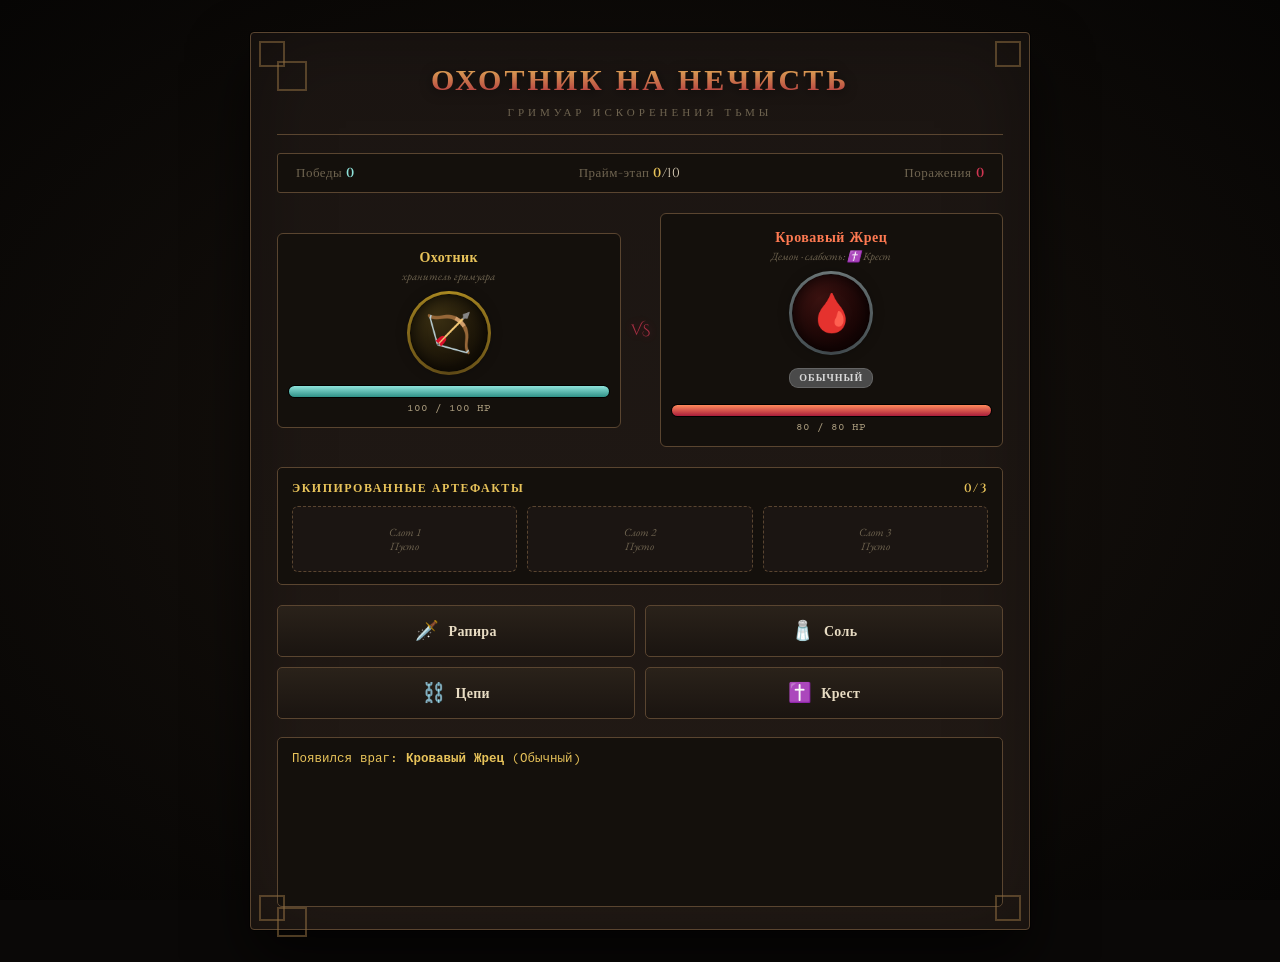
<file: index.html>
<!DOCTYPE html>
<html lang="ru">
<head>
    <meta charset="UTF-8">
    <meta name="viewport" content="width=device-width, initial-scale=1.0">
    <title>Охотник на Нечисть — Гримуар Охотника</title>
    <link rel="stylesheet" href="style.css">
</head>
<body>

<div class="grimoire">
    <span class="corner-tl"></span>
    <span class="corner-tr"></span>
    <span class="corner-bl"></span>
    <span class="corner-br"></span>

    <div class="title-block">
        <h1>Охотник на Нечисть</h1>
        <div class="subtitle">Гримуар искоренения тьмы</div>
    </div>

    <div class="stats-bar">
        <span><span class="label">Победы</span><span id="wins-count" class="wins">0</span></span>
        <span><span class="label">Прайм-этап</span><span id="stage-count" class="stage">0</span>/10</span>
        <span><span class="label">Поражения</span><span id="losses-count" class="losses">0</span></span>
    </div>

    <div class="battle-arena">
        <!-- Охотник -->
        <div class="combatant-card">
            <div class="combatant-name player-title">Охотник</div>
            <div class="combatant-sub">хранитель гримуара</div>
            <div id="player-medallion-wrap" class="medallion-wrap">
                <div class="medallion-rune-ring"></div>
                <div class="medallion-ring">
                    <div id="player-medallion" class="medallion"></div>
                </div>
            </div>
            <div class="hp-bar-bg">
                <div id="player-hp-bar" class="hp-bar-fill"></div>
            </div>
            <div class="hp-text"><span id="player-hp-text">100</span> / <span id="player-max-hp-text">100</span> HP</div>
        </div>

        <div class="vs-divider">VS</div>

        <!-- Враг -->
        <div class="combatant-card">
            <h3 id="enemy-name" class="combatant-name ghost-title">Поиск...</h3>
            <p id="enemy-type" class="combatant-sub">-</p>
            <div id="enemy-medallion-wrap" class="medallion-wrap">
                <div class="medallion-rune-ring"></div>
                <div class="medallion-ring">
                    <div id="enemy-medallion" class="medallion"></div>
                </div>
            </div>
            <span id="enemy-rarity" class="rarity-badge rarity-common">Обычный</span>
            <div class="hp-bar-bg">
                <div id="enemy-hp-bar" class="hp-bar-fill enemy-hp"></div>
            </div>
            <div class="hp-text"><span id="enemy-hp-text">0</span> / <span id="enemy-max-hp">0</span> HP</div>
        </div>
    </div>

    <!-- Инвентарь Артефактов -->
    <div class="artifacts-section">
        <div class="artifacts-title">
            <span>Экипированные Артефакты</span>
            <span id="art-count">0/3</span>
        </div>
        <div class="artifacts-grid">
            <div id="art-0" class="artifact-card"><div class="artifact-empty">Слот 1<br>Пусто</div></div>
            <div id="art-1" class="artifact-card"><div class="artifact-empty">Слот 2<br>Пусто</div></div>
            <div id="art-2" class="artifact-card"><div class="artifact-empty">Слот 3<br>Пусто</div></div>
        </div>
    </div>

    <!-- Реликвии (оружие) -->
    <div id="weapons-box" class="weapons-grid">
        <button class="relic-btn" data-weapon="rapier"><span class="relic-icon">🗡️</span> Рапира</button>
        <button class="relic-btn" data-weapon="salt"><span class="relic-icon">🧂</span> Соль</button>
        <button class="relic-btn" data-weapon="chains"><span class="relic-icon">⛓️</span> Цепи</button>
        <button class="relic-btn" data-weapon="cross"><span class="relic-icon">✝️</span> Крест</button>
    </div>

    <button id="next-btn" class="btn-next">Следующий бой</button>

    <!-- Боевой журнал -->
    <div id="log" class="log-box"></div>
</div>

<script src="script.js"></script>
</body>
</html>
</file>
<file: style.css>
/* =====================================================
   ОХОТНИК НА НЕЧИСТЬ — Гримуар Охотника
   Токены: тёмная кожа гримуара, кровавый акцент,
   призрачная бирюза, адский огонь, потускневшее золото.
   ===================================================== */

@import url('https://fonts.googleapis.com/css2?family=Cinzel+Decorative:wght@700;900&family=Cinzel:wght@500;600&family=EB+Garamond:ital,wght@0,400;0,600;1,400&family=Courier+Prime:wght@400;700&display=swap');

:root {
    --bg-void: #0a0807;
    --bg-vignette: radial-gradient(ellipse at center, #1a140f 0%, #060504 100%);
    --panel: #1b1512;
    --panel-2: #221a15;
    --panel-inset: #14100c;
    --border-brass: #5a4530;
    --border-brass-bright: #8a6b3f;
    --blood: #a91d3a;
    --blood-bright: #d13652;
    --ember: #ff6b35;
    --ember-dim: #c44a1f;
    --gold: #c9a227;
    --gold-bright: #e8c35a;
    --ghost-teal: #5fc9c0;
    --ghost-teal-bright: #8fe3db;
    --parchment: #e8dcc3;
    --parchment-dim: #a99b7d;
    --parchment-faint: #6f6450;

    --font-display: 'Cinzel Decorative', 'Cinzel', serif;
    --font-title: 'Cinzel', serif;
    --font-body: 'EB Garamond', serif;
    --font-mono: 'Courier Prime', monospace;
}

* {
    box-sizing: border-box;
    margin: 0;
    padding: 0;
}

body {
    background: var(--bg-vignette), var(--bg-void);
    background-attachment: fixed;
    color: var(--parchment);
    font-family: var(--font-body);
    display: flex;
    justify-content: center;
    align-items: flex-start;
    min-height: 100vh;
    padding: 32px 16px;
}

/* ---------- Обложка гримуара ---------- */

.grimoire {
    width: 100%;
    max-width: 780px;
    background:
        linear-gradient(180deg, var(--panel) 0%, var(--panel-2) 100%);
    border: 1px solid var(--border-brass);
    border-radius: 4px;
    padding: 28px 26px 22px;
    box-shadow:
        0 0 0 1px rgba(0,0,0,.6),
        0 30px 60px rgba(0,0,0,.65),
        inset 0 0 80px rgba(0,0,0,.35);
    position: relative;
}

.grimoire::before,
.grimoire::after,
.grimoire .corner-tl,
.grimoire .corner-tr,
.grimoire .corner-bl,
.grimoire .corner-br {
    content: "";
    position: absolute;
    width: 26px;
    height: 26px;
    border: 2px solid var(--border-brass-bright);
    opacity: .55;
}
.corner-tl { top: 8px; left: 8px; border-right: none; border-bottom: none; }
.corner-tr { top: 8px; right: 8px; border-left: none; border-bottom: none; }
.corner-bl { bottom: 8px; left: 8px; border-right: none; border-top: none; }
.corner-br { bottom: 8px; right: 8px; border-left: none; border-top: none; }

/* ---------- Заголовок ---------- */

.title-block {
    text-align: center;
    margin-bottom: 18px;
    padding-bottom: 14px;
    border-bottom: 1px solid var(--border-brass);
}

h1 {
    font-family: var(--font-display);
    font-weight: 900;
    font-size: 30px;
    letter-spacing: 3px;
    text-transform: uppercase;
    background: linear-gradient(180deg, var(--gold-bright), var(--blood));
    -webkit-background-clip: text;
    background-clip: text;
    color: transparent;
    filter: drop-shadow(0 2px 6px rgba(0,0,0,.6));
}

.subtitle {
    font-family: var(--font-title);
    font-size: 11px;
    letter-spacing: 4px;
    text-transform: uppercase;
    color: var(--parchment-faint);
    margin-top: 4px;
}

/* ---------- Ленточка статистики ---------- */

.stats-bar {
    display: flex;
    justify-content: space-between;
    background: var(--panel-inset);
    border: 1px solid var(--border-brass);
    padding: 10px 18px;
    border-radius: 3px;
    margin-bottom: 20px;
    font-family: var(--font-title);
    font-size: 13px;
    letter-spacing: .5px;
}

.stats-bar .label { color: var(--parchment-faint); margin-right: 4px; }
.stats-bar .wins { color: var(--ghost-teal-bright); font-weight: 600; }
.stats-bar .losses { color: var(--blood-bright); font-weight: 600; }
.stats-bar .stage { color: var(--gold-bright); font-weight: 600; }

/* ---------- Арена: медальоны-портреты ---------- */

.battle-arena {
    display: grid;
    grid-template-columns: 1fr auto 1fr;
    align-items: center;
    gap: 10px;
    margin-bottom: 20px;
}

.vs-divider {
    font-family: var(--font-display);
    font-size: 15px;
    color: var(--blood-bright);
    text-shadow: 0 0 10px rgba(169,29,58,.6);
    opacity: .8;
}

.combatant-card {
    background: var(--panel-inset);
    border: 1px solid var(--border-brass);
    border-radius: 6px;
    padding: 14px 10px 12px;
    text-align: center;
    position: relative;
}

.combatant-name {
    font-family: var(--font-title);
    font-size: 14px;
    font-weight: 600;
    letter-spacing: .5px;
    margin-bottom: 2px;
    min-height: 18px;
}

.player-title { color: var(--gold-bright); }
.ghost-title { color: var(--ghost-teal-bright); }
.demon-title { color: #ff7a52; }

.combatant-sub {
    font-size: 11px;
    color: var(--parchment-faint);
    font-family: var(--font-body);
    font-style: italic;
    min-height: 14px;
    margin-bottom: 8px;
}

/* Медальон-портрет: круглая печать с символом существа */
.medallion-wrap {
    position: relative;
    width: 84px;
    height: 84px;
    margin: 0 auto 10px;
}

.medallion-ring {
    position: absolute;
    inset: 0;
    border-radius: 50%;
    padding: 3px;
    background: conic-gradient(var(--ring-a, #7f8c8d), var(--ring-b, #55606b), var(--ring-a, #7f8c8d));
}

.medallion {
    width: 100%;
    height: 100%;
    border-radius: 50%;
    background: radial-gradient(circle at 35% 30%, var(--med-bg-1, #2a2a2a), var(--med-bg-2, #141414) 70%);
    display: flex;
    align-items: center;
    justify-content: center;
    font-size: 38px;
    line-height: 1;
    box-shadow: inset 0 0 14px rgba(0,0,0,.65), 0 0 14px rgba(0,0,0,.4);
    border: 1px solid rgba(0,0,0,.5);
}

/* Вращающееся кольцо рун только для боссов */
.medallion-rune-ring {
    position: absolute;
    inset: -7px;
    border-radius: 50%;
    border: 1px dashed var(--blood-bright);
    opacity: 0;
    animation: none;
}
.medallion-wrap.boss .medallion-rune-ring {
    opacity: .65;
    animation: spin-rune 6s linear infinite;
}
@keyframes spin-rune { to { transform: rotate(360deg); } }

.medallion-wrap.hit .medallion { animation: shake .3s ease; }
.medallion-wrap.crit-flash .medallion { animation: flash-crit .35s ease; }

@keyframes shake {
    0%, 100% { transform: translateX(0); }
    25% { transform: translateX(-4px) rotate(-2deg); }
    75% { transform: translateX(4px) rotate(2deg); }
}
@keyframes flash-crit {
    0% { filter: brightness(1); }
    40% { filter: brightness(2.2) saturate(1.5); }
    100% { filter: brightness(1); }
}

.rarity-badge {
    font-family: var(--font-title);
    font-size: 10px;
    font-weight: 600;
    padding: 2px 9px;
    border-radius: 9px;
    display: inline-block;
    margin-bottom: 8px;
    text-transform: uppercase;
    letter-spacing: 1px;
    border: 1px solid rgba(255,255,255,.15);
}
.rarity-common    { background: #4a4a4a; color: #d8d8d8; }
.rarity-rare      { background: #204a6e; color: #bfe0ff; }
.rarity-epic      { background: #4a2470; color: #e3c9ff; }
.rarity-legendary { background: #7a5410; color: #ffdf94; }
.rarity-boss      {
    background: linear-gradient(90deg, var(--blood), #6e0f22);
    color: #ffd7dd;
    animation: pulse-boss 1.4s infinite;
}
@keyframes pulse-boss {
    0%, 100% { box-shadow: 0 0 3px rgba(169,29,58,.4); }
    50% { box-shadow: 0 0 12px rgba(255,80,100,.85); }
}

.hp-bar-bg {
    background: #000;
    border: 1px solid rgba(0,0,0,.6);
    height: 13px;
    border-radius: 8px;
    overflow: hidden;
    margin-top: 8px;
}

.hp-bar-fill {
    height: 100%;
    width: 100%;
    background: linear-gradient(180deg, var(--ghost-teal-bright), #2f9187);
    transition: width .35s ease;
}
.hp-bar-fill.enemy-hp {
    background: linear-gradient(180deg, #ff8a5c, var(--blood));
}

.hp-text {
    font-family: var(--font-mono);
    font-size: 11px;
    color: var(--parchment-dim);
    margin-top: 4px;
}

/* ---------- Артефакты: восковые печати-сокеты ---------- */

.artifacts-section {
    background: var(--panel-inset);
    border: 1px solid var(--border-brass);
    border-radius: 5px;
    padding: 12px 14px;
    margin-bottom: 20px;
}

.artifacts-title {
    font-family: var(--font-title);
    font-size: 12px;
    font-weight: 600;
    color: var(--gold-bright);
    margin-bottom: 10px;
    text-transform: uppercase;
    letter-spacing: 1.5px;
    display: flex;
    justify-content: space-between;
}

.artifacts-grid {
    display: grid;
    grid-template-columns: repeat(3, 1fr);
    gap: 10px;
}

.artifact-card {
    background: var(--panel);
    border: 1px dashed var(--border-brass);
    border-radius: 6px;
    padding: 10px 6px;
    text-align: center;
    font-size: 11px;
    min-height: 66px;
    display: flex;
    flex-direction: column;
    align-items: center;
    justify-content: center;
    gap: 3px;
    transition: border-color .2s, background .2s;
}

.artifact-card.active {
    border: 1px solid var(--gold);
    background: radial-gradient(ellipse at top, rgba(201,162,39,.12), transparent 70%), var(--panel);
}

.artifact-icon { font-size: 18px; }

.artifact-name {
    font-family: var(--font-title);
    font-weight: 600;
    color: var(--ghost-teal-bright);
}

.artifact-empty { color: var(--parchment-faint); font-style: italic; }

/* ---------- Реликвии (оружие) ---------- */

.weapons-grid {
    display: grid;
    grid-template-columns: repeat(2, 1fr);
    gap: 10px;
    margin-bottom: 18px;
}

.relic-btn {
    background: linear-gradient(180deg, #2a221a, #1a1410);
    color: var(--parchment);
    border: 1px solid var(--border-brass);
    padding: 12px 10px;
    border-radius: 5px;
    cursor: pointer;
    font-family: var(--font-title);
    font-size: 14px;
    font-weight: 600;
    letter-spacing: .3px;
    display: flex;
    align-items: center;
    justify-content: center;
    gap: 9px;
    transition: transform .15s ease, border-color .15s ease, box-shadow .15s ease;
}

.relic-btn .relic-icon { font-size: 19px; }

.relic-btn:hover {
    border-color: var(--gold);
    transform: translateY(-2px);
    box-shadow: 0 6px 14px rgba(0,0,0,.4), 0 0 10px rgba(201,162,39,.2);
}
.relic-btn:active { transform: translateY(0); }

.relic-btn:disabled {
    opacity: .35;
    cursor: not-allowed;
    transform: none;
}

/* ---------- Кнопка "Следующий бой" ---------- */

.btn-next {
    width: 100%;
    font-family: var(--font-title);
    font-size: 15px;
    font-weight: 600;
    letter-spacing: 1px;
    text-transform: uppercase;
    background: linear-gradient(180deg, var(--blood-bright), #6e0f22);
    color: #ffe8ec;
    border: 1px solid var(--border-brass-bright);
    padding: 13px;
    border-radius: 5px;
    cursor: pointer;
    margin-bottom: 20px;
    display: none;
    transition: filter .15s ease, transform .15s ease;
}
.btn-next:hover { filter: brightness(1.15); transform: translateY(-1px); }

/* ---------- Журнал боя ---------- */

.log-box {
    background: var(--panel-inset);
    border: 1px solid var(--border-brass);
    height: 170px;
    border-radius: 5px;
    padding: 12px 14px;
    overflow-y: auto;
    font-family: var(--font-mono);
    font-size: 12.5px;
    line-height: 1.55;
}

.log-box::-webkit-scrollbar { width: 8px; }
.log-box::-webkit-scrollbar-track { background: transparent; }
.log-box::-webkit-scrollbar-thumb { background: var(--border-brass); border-radius: 4px; }

.log-entry { margin-bottom: 4px; }
.log-player { color: var(--ghost-teal-bright); }
.log-enemy  { color: #ff8a6a; }
.log-system { color: var(--gold-bright); }
.log-boss   { color: var(--blood-bright); font-weight: 700; }
.log-art    { color: #6fe0a8; font-weight: 700; }

/* ---------- Отзывчивость ---------- */

@media (max-width: 480px) {
    h1 { font-size: 23px; letter-spacing: 1.5px; }
    .medallion-wrap { width: 68px; height: 68px; }
    .medallion { font-size: 30px; }
    .weapons-grid { grid-template-columns: 1fr 1fr; }
    .relic-btn { font-size: 12.5px; padding: 10px 6px; }
}

/* ---------- Уважение к reduced-motion ---------- */

@media (prefers-reduced-motion: reduce) {
    * { animation-duration: 0.001ms !important; animation-iteration-count: 1 !important; transition-duration: 0.001ms !important; }
}
</file>
